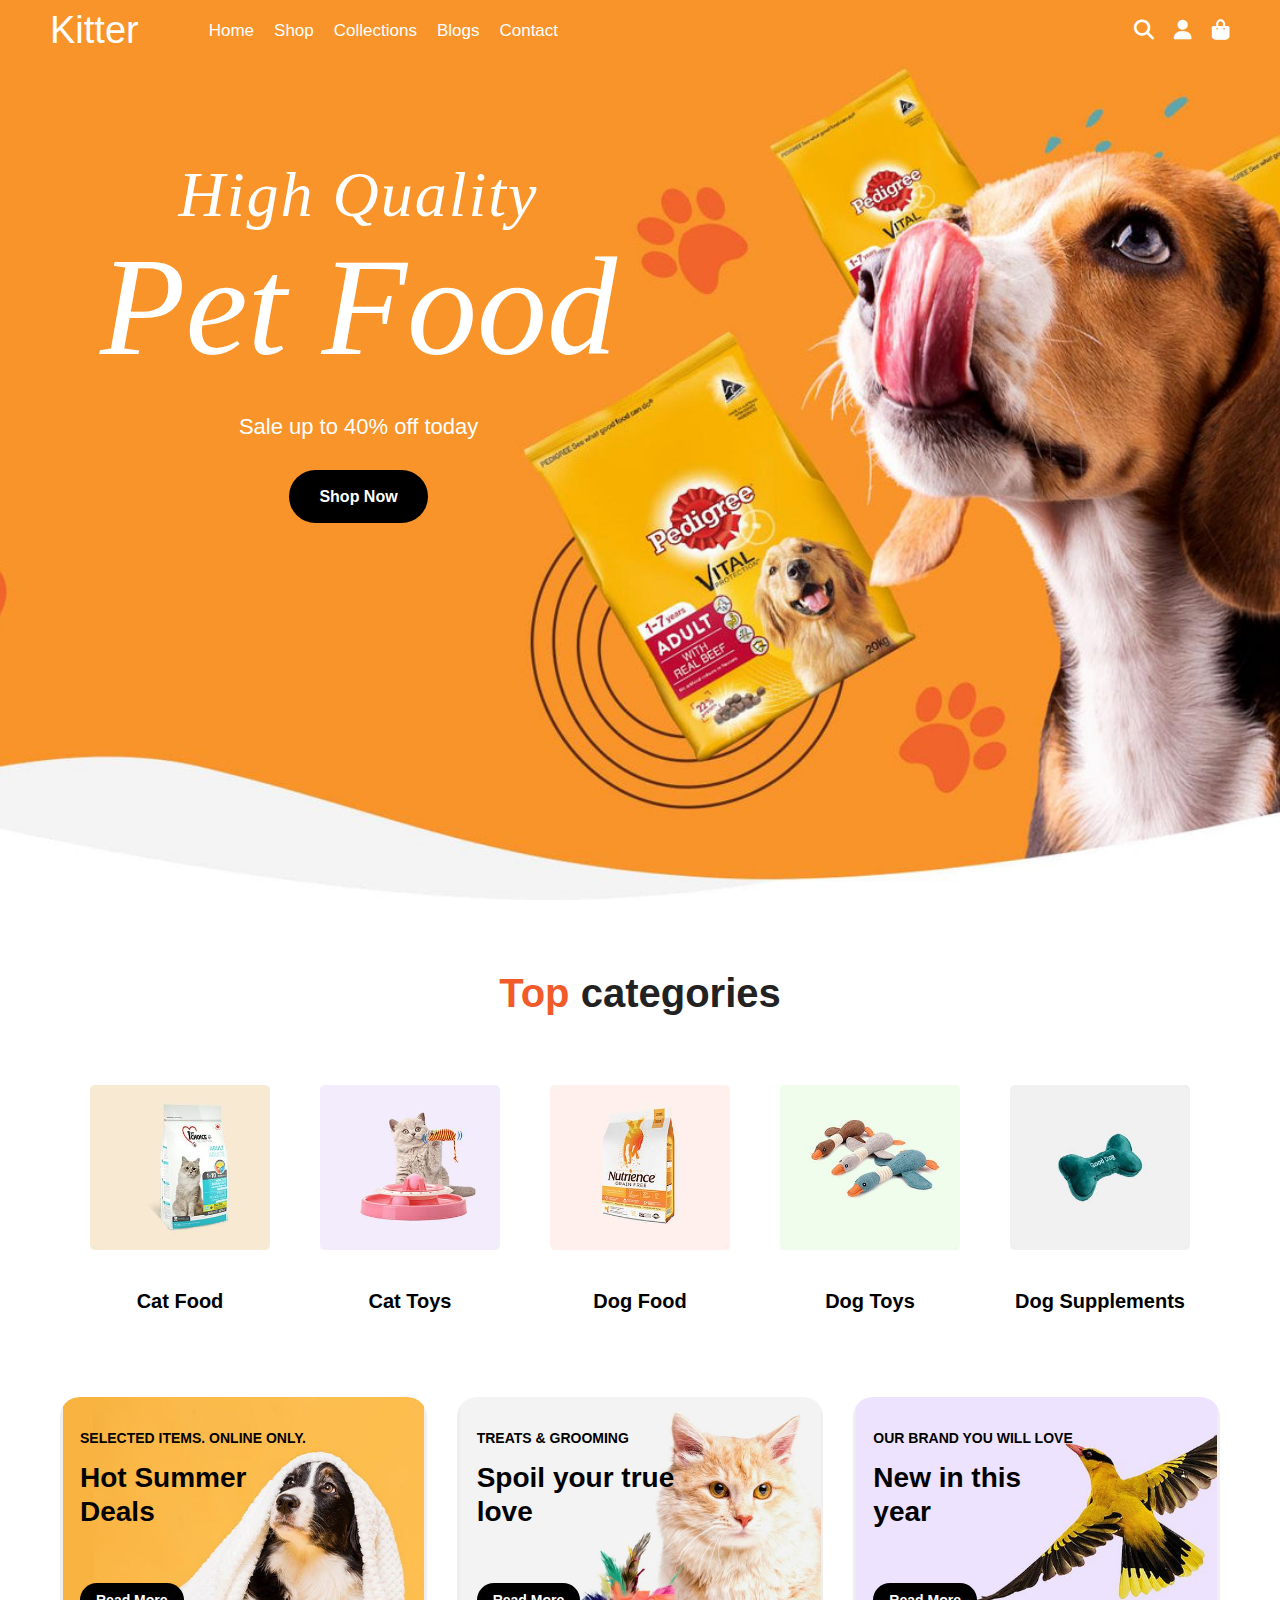
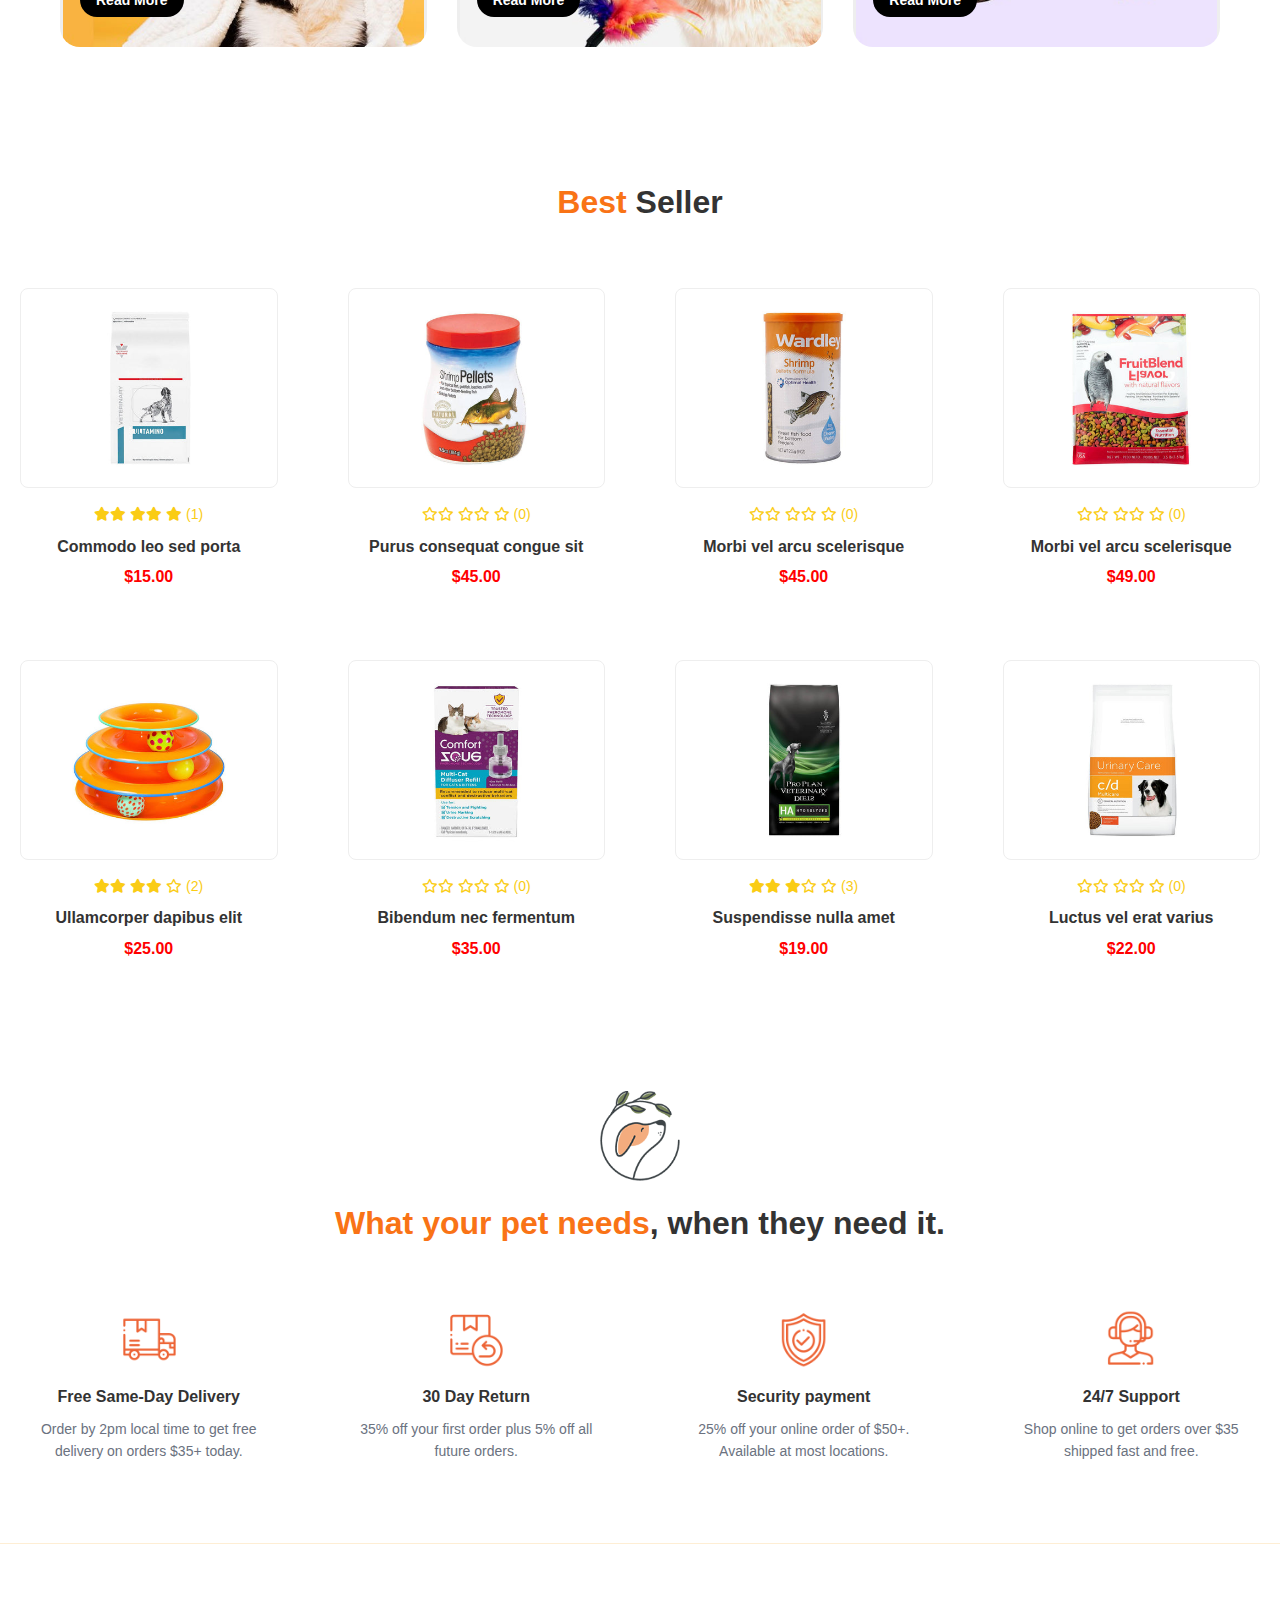
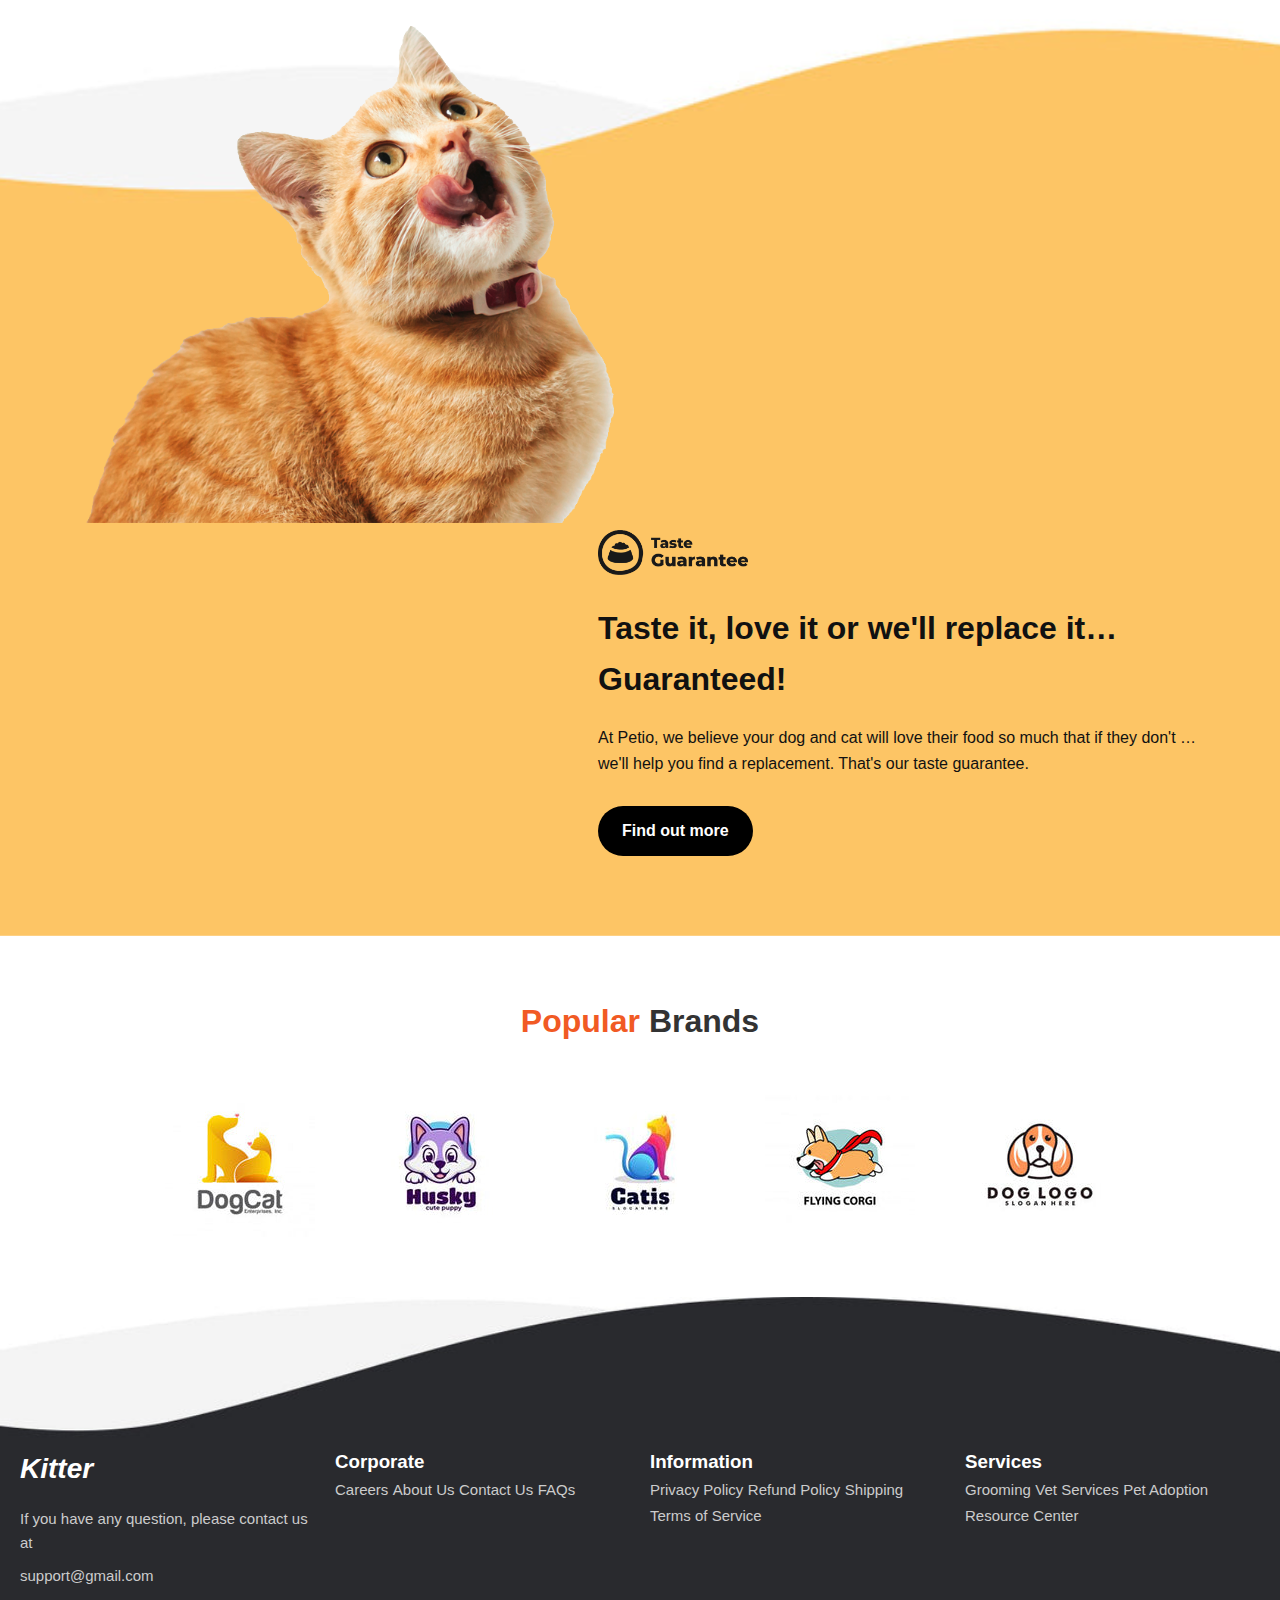
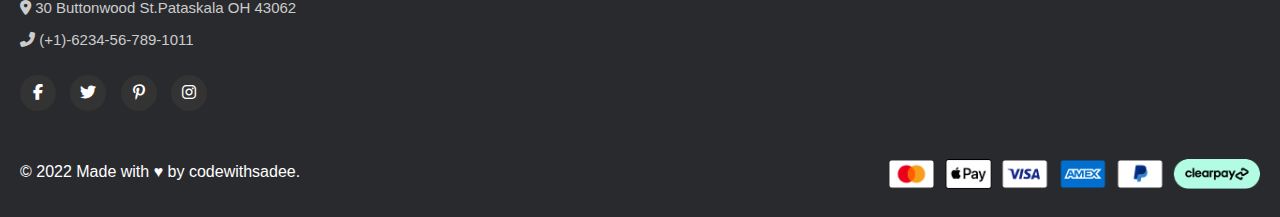
<file: Buổi 2/index.html>
<!DOCTYPE html>
<html lang="en">
  <head>
    <meta charset="UTF-8" />
    <meta name="viewport" content="width=device-width, initial-scale=1.0" />
    <title>Document</title>

    <link
      rel="stylesheet"
      href="https://cdnjs.cloudflare.com/ajax/libs/font-awesome/6.7.2/css/all.min.css"
    />
    <link rel="stylesheet" href="./style.css" />
  </head>
  <body>
    <div class="container">
      <header>
        <div class="header-container">
          <a href="#" class="logo">Kitter</a>
          <nav class="navbar">
            <ul class="navbar-list">
              <li class="navbar-item">Home</li>
              <li class="navbar-item">Shop</li>
              <li class="navbar-item">Collections</li>
              <li class="navbar-item">Blogs</li>
              <li class="navbar-item">Contact</li>
            </ul>
          </nav>
          <div class="header-action">
            <button><i class="fa-solid fa-magnifying-glass"></i></button>
            <button><i class="fa-solid fa-user"></i></button>
            <button><i class="fa-solid fa-bag-shopping"></i></button>
          </div>
        </div>
      </header>
      <main>
        <section class="section hero">
          <div class="hero-container">
            <img src="./images/hero-banner.jpg" alt="ẢNH HERO BANNER" />
            <div class="title hero">
              <h1><span>High Quality</span>Pet Food</h1>
              <p>Sale up to 40% off today</p>
              <a href="#">Shop Now</a>
            </div>
          </div>
        </section>

        <section class="section category">
          <div class="category-container">
            <h2><span>Top</span> categories</h2>
            <ul>
              <li>
                <div class="category card">
                  <img src="./images/category-1.jpg" />
                  <h3 class="h3">
                    <a href="#">Cat Food</a>
                  </h3>
                </div>
              </li>
              <li>
                <div class="category card">
                  <img src="./images/category-2.jpg" />
                  <h3 class="h3">
                    <a href="#">Cat Toys</a>
                  </h3>
                </div>
              </li>
              <li>
                <div class="category card">
                  <img src="./images/category-3.jpg" />
                  <h3 class="h3">
                    <a href="#">Dog Food</a>
                  </h3>
                </div>
              </li>
              <li>
                <div class="category card">
                  <img src="./images/category-4.jpg" />
                  <h3 class="h3">
                    <a href="#"> Dog Toys</a>
                  </h3>
                </div>
              </li>
              <li>
                <div class="category card">
                  <img src="./images/category-5.jpg" />
                  <h3 class="h3">
                    <a href="#">Dog Supplements </a>
                  </h3>
                </div>
              </li>
            </ul>
          </div>
        </section>

        <section class="section offer">
          <div class="offer-wrapper">
            <div class="offer-container">
              <ul>
                <li>
                  <div class="offer card card-1">
                    <p>Selected Items. Online Only.</p>
                    <h3>Hot Summer<br />Deals</h3>
                    <a href="#">Read More</a>
                  </div>
                </li>
                <li>
                  <div class="offer card card-2">
                    <p>Treats & Grooming</p>
                    <h3>Spoil your true<br />love</h3>
                    <a href="#">Read More</a>
                  </div>
                </li>
                <li>
                  <div class="offer card card-3">
                    <p>Our Brand You Will Love</p>
                    <h3>New in this<br />year</h3>
                    <a href="#">Read More</a>
                  </div>
                </li>
              </ul>
            </div>
          </div>
        </section>

        <section class="section product">
          <h2 class="title product">
            <span class="highlight">Best</span> Seller
          </h2>

          <div class="product-grid">
            <!-- Product Card 1 -->
            <div class="product-card">
              <div
                class="product-image"
                style="
                  background-image: url('./images/product-1.jpg');
                  --hover-img: url('./images/product-1_0.jpg');
                "
              ></div>
              <div class="product-rating">
                <i class="fas fa-star"></i><i class="fas fa-star"></i>
                <i class="fas fa-star"></i><i class="fas fa-star"></i>
                <i class="fas fa-star"></i> <span>(1)</span>
              </div>
              <h3 class="product-title">Commodo leo sed porta</h3>
              <p class="product-price">$15.00</p>
            </div>

            <!-- Product Card 2 -->
            <div class="product-card">
              <div
                class="product-image"
                style="
                  background-image: url('./images/product-2.jpg');
                  --hover-img: url('./images/product-2_0.jpg');
                "
              ></div>
              <div class="product-rating">
                <i class="far fa-star"></i><i class="far fa-star"></i>
                <i class="far fa-star"></i><i class="far fa-star"></i>
                <i class="far fa-star"></i> <span>(0)</span>
              </div>
              <h3 class="product-title">Purus consequat congue sit</h3>
              <p class="product-price">$45.00</p>
            </div>

            <!-- Product Card 3 -->
            <div class="product-card">
              <div
                class="product-image"
                style="
                  background-image: url('./images/product-3.jpg');
                  --hover-img: url('./images/product-3_0.jpg');
                "
              ></div>
              <div class="product-rating">
                <i class="far fa-star"></i><i class="far fa-star"></i>
                <i class="far fa-star"></i><i class="far fa-star"></i>
                <i class="far fa-star"></i> <span>(0)</span>
              </div>
              <h3 class="product-title">Morbi vel arcu scelerisque</h3>
              <p class="product-price">$45.00</p>
            </div>

            <!-- Product Card 4 -->
            <div class="product-card">
              <div
                class="product-image"
                style="
                  background-image: url('./images/product-4.jpg');
                  --hover-img: url('./images/product-4_0.jpg');
                "
              ></div>
              <div class="product-rating">
                <i class="far fa-star"></i><i class="far fa-star"></i>
                <i class="far fa-star"></i><i class="far fa-star"></i>
                <i class="far fa-star"></i> <span>(0)</span>
              </div>
              <h3 class="product-title">Morbi vel arcu scelerisque</h3>
              <p class="product-price">$49.00</p>
            </div>

            <!-- Product Card 5 -->
            <div class="product-card">
              <div
                class="product-image"
                style="
                  background-image: url('./images/product-5.jpg');
                  --hover-img: url('./images/product-5_0.jpg');
                "
              ></div>
              <div class="product-rating">
                <i class="fas fa-star"></i><i class="fas fa-star"></i>
                <i class="fas fa-star"></i><i class="fas fa-star"></i>
                <i class="far fa-star"></i> <span>(2)</span>
              </div>
              <h3 class="product-title">Ullamcorper dapibus elit</h3>
              <p class="product-price">$25.00</p>
            </div>

            <!-- Product Card 6 -->
            <div class="product-card">
              <div
                class="product-image"
                style="
                  background-image: url('./images/product-6.jpg');
                  --hover-img: url('./images/product-6_0.jpg');
                "
              ></div>
              <div class="product-rating">
                <i class="far fa-star"></i><i class="far fa-star"></i>
                <i class="far fa-star"></i><i class="far fa-star"></i>
                <i class="far fa-star"></i> <span>(0)</span>
              </div>
              <h3 class="product-title">Bibendum nec fermentum</h3>
              <p class="product-price">$35.00</p>
            </div>

            <!-- Product Card 7 -->
            <div class="product-card">
              <div
                class="product-image"
                style="
                  background-image: url('./images/product-7.jpg');
                  --hover-img: url('./images/product-7_0.jpg');
                "
              ></div>
              <div class="product-rating">
                <i class="fas fa-star"></i><i class="fas fa-star"></i>
                <i class="fas fa-star"></i><i class="far fa-star"></i>
                <i class="far fa-star"></i> <span>(3)</span>
              </div>
              <h3 class="product-title">Suspendisse nulla amet</h3>
              <p class="product-price">$19.00</p>
            </div>

            <!-- Product Card 8 -->
            <div class="product-card">
              <div
                class="product-image"
                style="
                  background-image: url('./images/product-8.jpg');
                  --hover-img: url('./images/product-8_0.jpg');
                "
              ></div>
              <div class="product-rating">
                <i class="far fa-star"></i><i class="far fa-star"></i>
                <i class="far fa-star"></i><i class="far fa-star"></i>
                <i class="far fa-star"></i> <span>(0)</span>
              </div>
              <h3 class="product-title">Luctus vel erat varius</h3>
              <p class="product-price">$22.00</p>
            </div>
          </div>
        </section>

        <section class="section service">
          <div class="service-header">
            <img
              src="./images/service-image.png"
              alt="Service Icon"
              class="service-icon"
            />
            <h2 class="service-title">
              <span class="highlight">What your pet needs</span>, when they need
              it.
            </h2>
          </div>

          <div class="service-grid">
            <div class="service-card">
              <div
                class="service-img"
                style="background-image: url('./images/service-icon-1.png')"
              ></div>
              <h3 class="service-name">Free Same-Day Delivery</h3>
              <p class="service-desc">
                Order by 2pm local time to get free delivery on orders $35+
                today.
              </p>
            </div>

            <div class="service-card">
              <div
                class="service-img"
                style="background-image: url('./images/service-icon-2.png')"
              ></div>
              <h3 class="service-name">30 Day Return</h3>
              <p class="service-desc">
                35% off your first order plus 5% off all future orders.
              </p>
            </div>

            <div class="service-card">
              <div
                class="service-img"
                style="background-image: url('./images/service-icon-3.png')"
              ></div>
              <h3 class="service-name">Security payment</h3>
              <p class="service-desc">
                25% off your online order of $50+. Available at most locations.
              </p>
            </div>

            <div class="service-card">
              <div
                class="service-img"
                style="background-image: url('./images/service-icon-4.png')"
              ></div>
              <h3 class="service-name">24/7 Support</h3>
              <p class="service-desc">
                Shop online to get orders over $35 shipped fast and free.
              </p>
            </div>
          </div>
        </section>

        <section class="section cta">
          <div class="cta-inner">
            <div class="cta-banner">
              <img
                src="./images/cta-banner.png"
                alt="Cat Image"
                class="cta-cat"
              />
            </div>

            <div class="cta-content">
              <img
                src="./images/cta-icon.png"
                alt="Guarantee Icon"
                class="cta-icon"
              />
              <h2 class="cta-title">
                Taste it, love it or we'll replace it…
                <strong>Guaranteed!</strong>
              </h2>
              <p class="cta-text">
                At Petio, we believe your dog and cat will love their food so
                much that if they don't … we'll help you find a replacement.
                That's our taste guarantee.
              </p>
              <a href="#" class="cta-button">Find out more</a>
            </div>
          </div>
        </section>

        <section class="section brand">
          <h2 class="brand-title"><span>Popular</span> Brands</h2>
          <div class="brand-logos">
            <img src="./images/brand-1.jpg" alt="Brand 1" class="brand-logo" />
            <img src="./images/brand-2.jpg" alt="Brand 2" class="brand-logo" />
            <img src="./images/brand-3.jpg" alt="Brand 3" class="brand-logo" />
            <img src="./images/brand-4.jpg" alt="Brand 4" class="brand-logo" />
            <img src="./images/brand-5.jpg" alt="Brand 5" class="brand-logo" />
          </div>
        </section>
      </main>

      <footer class="footer">
        <div class="footer-top">
          <div class="footer-col">
            <h2>Kitter</h2>
            <p>If you have any question, please contact us at</p>
            <a href="mailto:support@gmail.com">support@gmail.com</a>
            <p>
              <i class="fas fa-map-marker-alt"></i> 30 Buttonwood St.Pataskala
              OH 43062
            </p>
            <p><i class="fas fa-phone-alt"></i> (+1)-6234-56-789-1011</p>

            <div class="social-icons">
              <a href="#"><i class="fab fa-facebook-f"></i></a>

              <a href="#"><i class="fab fa-twitter"></i></a>

              <a href="#"><i class="fab fa-pinterest-p"></i></a>

              <a href="#"><i class="fab fa-instagram"></i></a>
            </div>
          </div>
          <div class="footer-col">
            <h3>Corporate</h3>
            <a href="#">Careers</a>
            <a href="#">About Us</a>
            <a href="#">Contact Us</a>
            <a href="#">FAQs</a>
          </div>

          <div class="footer-col">
            <h3>Information</h3>
            <a href="#">Privacy Policy</a>
            <a href="#">Refund Policy</a>
            <a href="#">Shipping</a>
            <a href="#">Terms of Service</a>
          </div>

          <div class="footer-col">
            <h3>Services</h3>
            <a href="#">Grooming</a>
            <a href="#">Vet Services</a>
            <a href="#">Pet Adoption</a>
            <a href="#">Resource Center</a>
          </div>
        </div>

        <div class="footer-bottom">
          <p>© 2022 Made with ♥ by codewithsadee.</p>
          <img src="./images/payment.png" />
        </div>
      </footer>
    </div>
  </body>
</html>
</file>
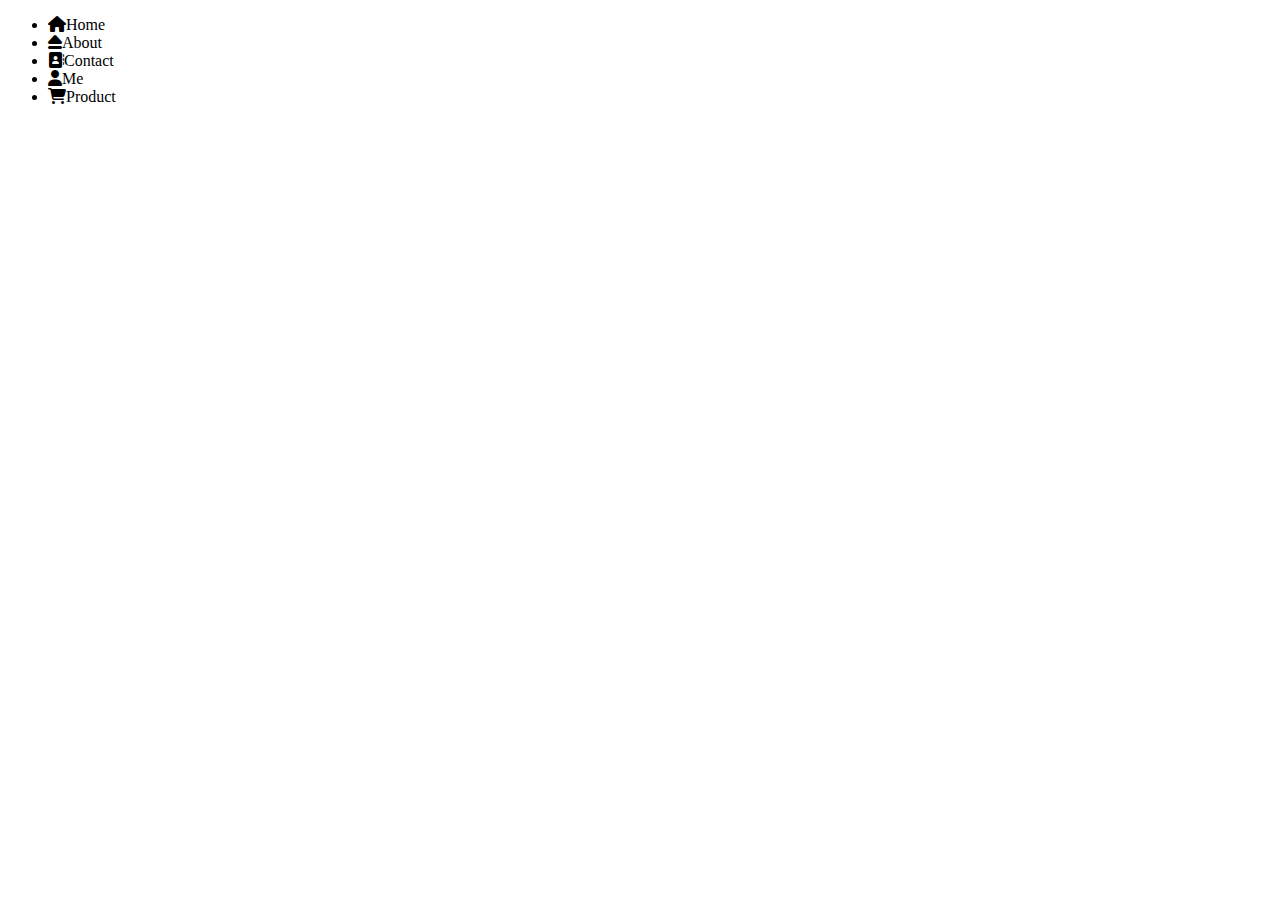
<file: Buổi 1/Bài 3 - Flex/index.html>
<!DOCTYPE html>
<html lang="en">
  <head>
    <meta charset="UTF-8" />
    <meta name="viewport" content="width=device-width, initial-scale=1.0" />
    <title>Document</title>
    <link
      rel="stylesheet"
      href="https://cdnjs.cloudflare.com/ajax/libs/font-awesome/6.7.2/css/all.min.css"
    />
  </head>
  <body>
    <div class="container">
      <ul>
        <li><i class="fa-solid fa-house"></i>Home</li>
        <li><i class="fa-solid fa-eject"></i>About</li>
        <li><i class="fa-solid fa-address-book"></i>Contact</li>
        <li><i class="fa-solid fa-user"></i>Me</li>
        <li><i class="fa-solid fa-cart-shopping"></i>Product</li>
      </ul>
    </div>
  </body>
</html>
</file>
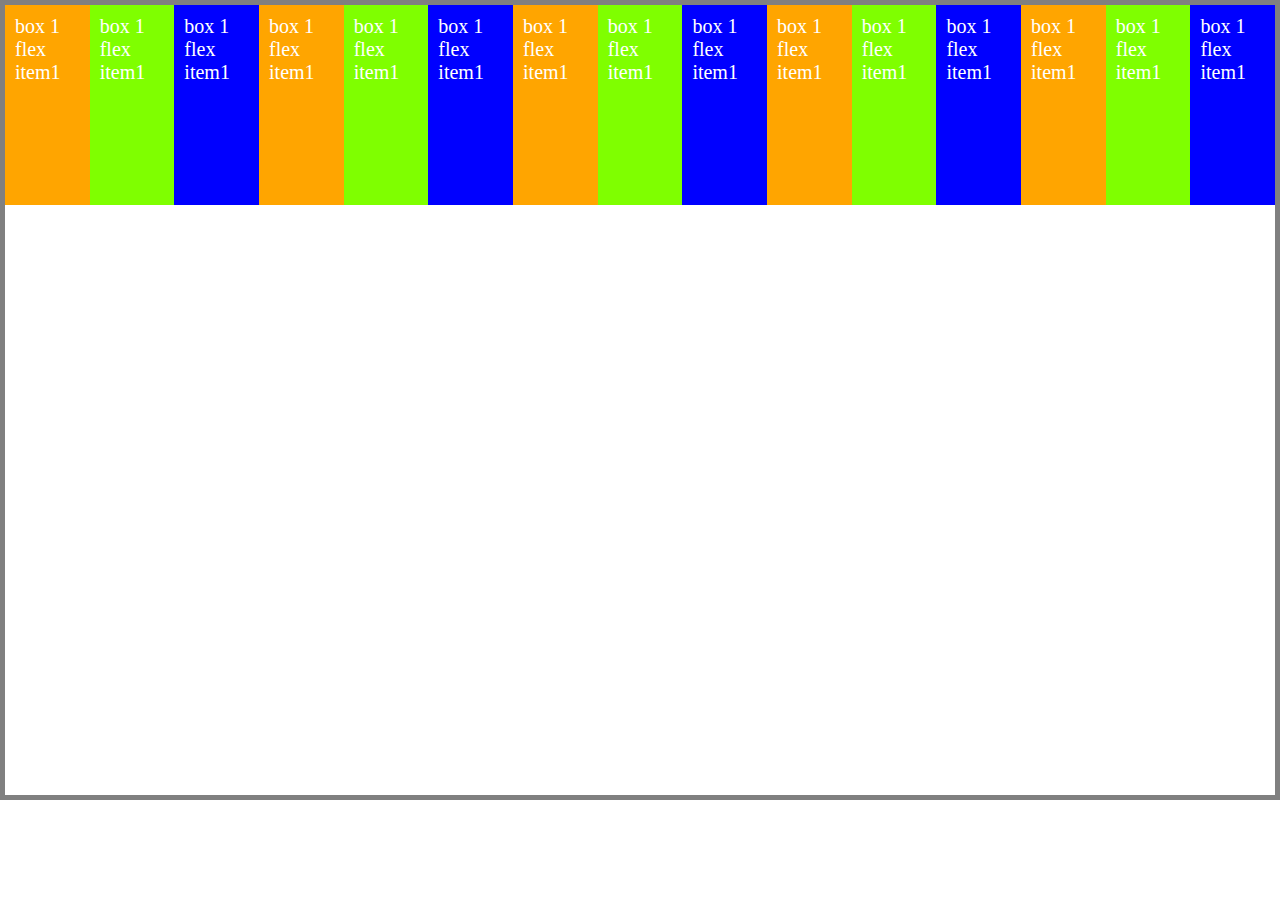
<file: Buổi 1/Demo/index.html>
<!DOCTYPE html>
<html lang="en">
  <head>
    <meta charset="UTF-8" />
    <meta name="viewport" content="width=device-width, initial-scale=1.0" />
    <title>Document</title>
    <link rel="stylesheet" href="./style.css" />
  </head>
  <body>
    <div class="container">
      <div class="box box1">
        <p>box 1</p>
        <p>flex item1</p>
      </div>
      <div class="box box2">
        <p>box 1</p>
        <p>flex item1</p>
      </div>
      <div class="box box3">
        <p>box 1</p>
        <p>flex item1</p>
      </div>
      <div class="box box1">
        <p>box 1</p>
        <p>flex item1</p>
      </div>
      <div class="box box2">
        <p>box 1</p>
        <p>flex item1</p>
      </div>
      <div class="box box3">
        <p>box 1</p>
        <p>flex item1</p>
      </div>
      <div class="box box1">
        <p>box 1</p>
        <p>flex item1</p>
      </div>
      <div class="box box2">
        <p>box 1</p>
        <p>flex item1</p>
      </div>
      <div class="box box3">
        <p>box 1</p>
        <p>flex item1</p>
      </div>
      <div class="box box1">
        <p>box 1</p>
        <p>flex item1</p>
      </div>
      <div class="box box2">
        <p>box 1</p>
        <p>flex item1</p>
      </div>
      <div class="box box3">
        <p>box 1</p>
        <p>flex item1</p>
      </div>
      <div class="box box1">
        <p>box 1</p>
        <p>flex item1</p>
      </div>
      <div class="box box2">
        <p>box 1</p>
        <p>flex item1</p>
      </div>
      <div class="box box3">
        <p>box 1</p>
        <p>flex item1</p>
      </div>
    </div>
  </body>
</html>
</file>
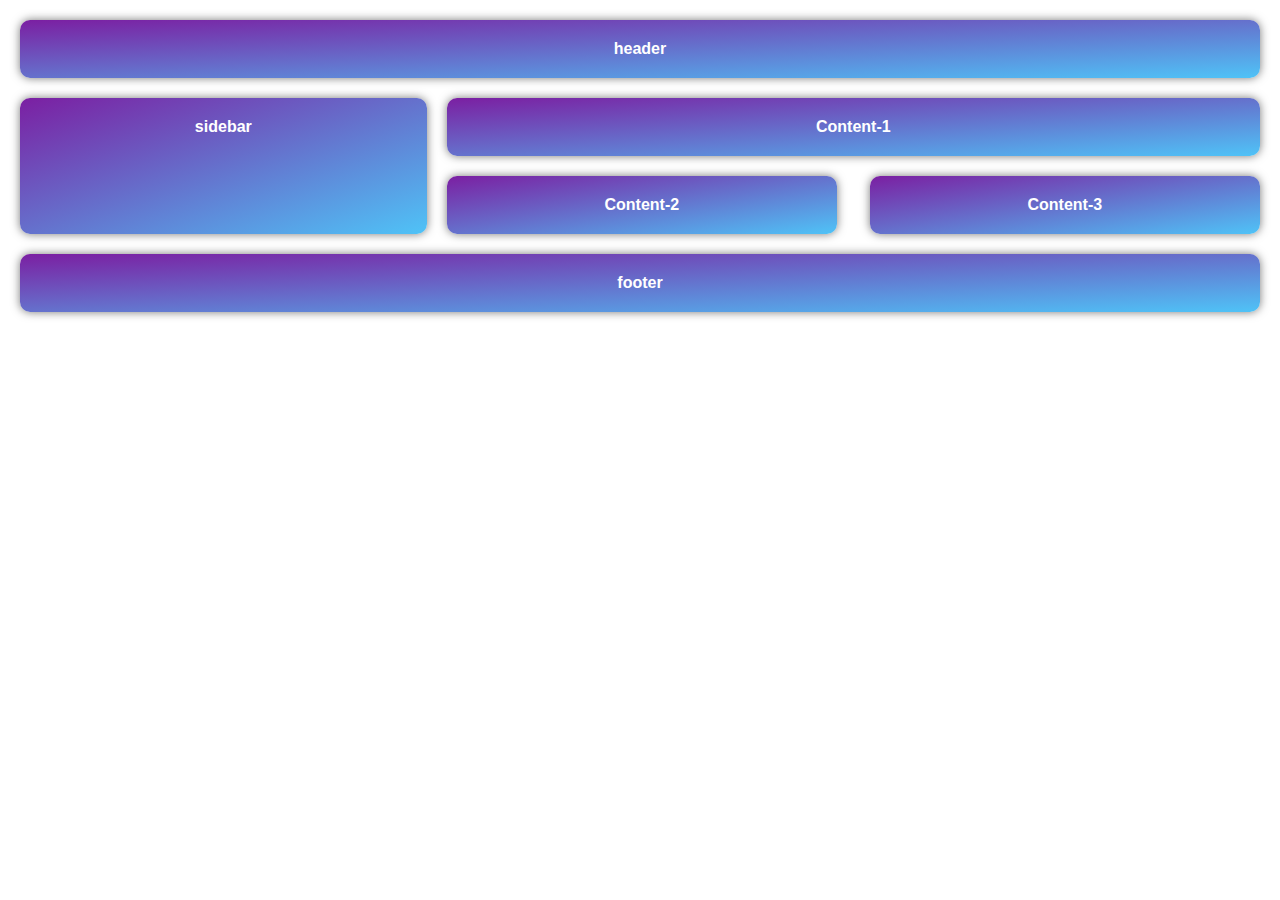
<file: Buổi 1/Bài tập Grid/Bài 1 - Grid/index.html>
<!DOCTYPE html>
<html lang="en">
  <head>
    <meta charset="UTF-8" />
    <meta name="viewport" content="width=device-width, initial-scale=1.0" />
    <title>Document</title>
    <link rel="stylesheet" href="./style.css" />
  </head>
  <body>
    <div class="container">
      <div class="header">header</div>
      <div class="sidebar">sidebar</div>
      <div class="content-1">Content-1</div>
      <div class="content-2">Content-2</div>
      <div class="content-3">Content-3</div>
      <div class="footer">footer</div>
    </div>
  </body>
</html>
</file>
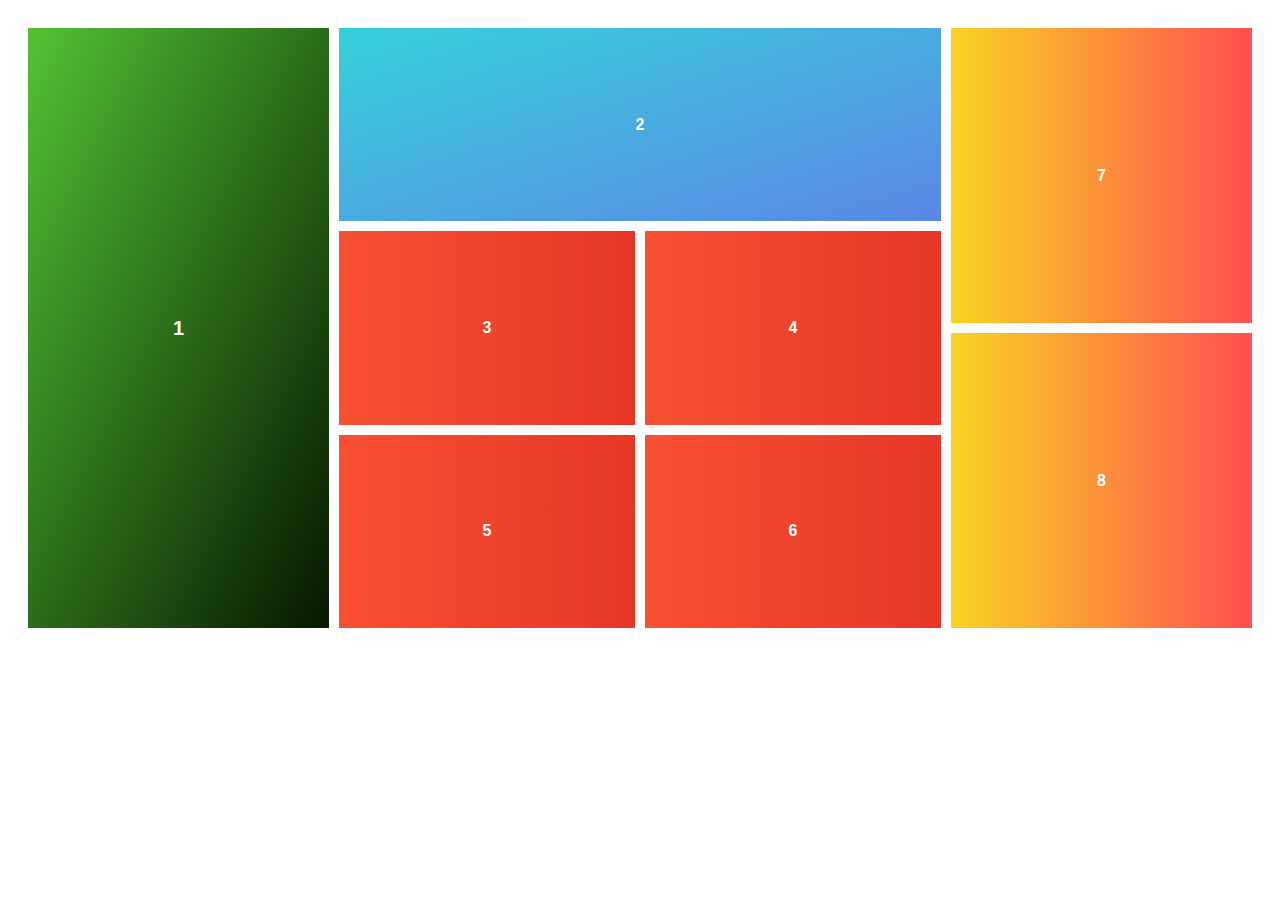
<file: Buổi 1/Bài tập Grid/Bài 2 - Grid/index.html>
<!DOCTYPE html>
<html lang="en">
  <head>
    <meta charset="UTF-8" />
    <meta name="viewport" content="width=device-width, initial-scale=1.0" />
    <title>Document</title>
    <link rel="stylesheet" href="./style.css" />
  </head>
  <body>
    <div class="container">
      <div class="col1">1</div>

      <div class="col2">
        <div class="row1">2</div>
        <div class="row2">
          <div class="item">3</div>
          <div class="item">4</div>
        </div>
        <div class="row3">
          <div class="item">5</div>
          <div class="item">6</div>
        </div>
      </div>

      <div class="col3">
        <div class="item">7</div>
        <div class="item">8</div>
      </div>
    </div>
  </body>
</html>
</file>
<file: Buổi 1/Demo/style.css>
* {
  box-sizing: border-box;
  padding: 0;
  margin: 0;
}
.container {
  width: 100vw;
  height: 800px;
  border: 5px solid gray;
  display: flex;
  flex-wrap: nowrap;
}
.box {
  height: 200px;
  padding: 10px;
}
.box p {
  font-size: 20px;
  color: white;
}
.box1 {
  background-color: orange;
}
.box2 {
  background-color: chartreuse;
}
.box3 {
  background-color: blue;
}
</file>
<file: Buổi 1/Bài tập Grid/Bài 1 - Grid/style.css>
* {
  box-sizing: border-box;
  margin: 0;
  padding: 0;
}

body {
  padding: 20px;
  font-family: sans-serif;
}

.container {
  display: grid;
  grid-template-columns: 1fr 2fr;
  grid-template-rows: auto auto auto auto;
  gap: 20px;
}

.header {
  grid-column: 1 / 3;
}

.sidebar {
  grid-row: 2 / 4;
  grid-column: 1 / 2;
}

.content-1 {
  grid-column: 2 / 3;
  grid-row: 2 / 3;
}

.content-2 {
  grid-column: 2 / 3;
  grid-row: 3 / 4;
  justify-self: start;
  width: 48%;
}

.content-3 {
  grid-column: 2 / 3;
  grid-row: 3 / 4;
  justify-self: end;
  width: 48%;
}

.footer {
  grid-column: 1 / 3;
}

.container > div {
  background: linear-gradient(to bottom right, #7b1fa2, #4fc3f7);
  color: white;
  font-weight: bold;
  text-align: center;
  padding: 20px;
  border-radius: 10px;
  box-shadow: 0 0 10px #0008;
}
</file>
<file: Buổi 1/Bài tập Grid/Bài 2 - Grid/style.css>
body {
  font-family: sans-serif;
  padding: 20px;
}

.container {
  display: grid;
  grid-template-columns: 1fr 2fr 1fr;
  gap: 10px;
  height: 600px;
}

/* ========== CỘT 1 ========== */
.col1 {
  background: linear-gradient(to bottom right, #52c234, #061700);
  display: flex;
  align-items: center;
  justify-content: center;
  color: white;
  font-weight: bold;
  font-size: 20px;
}

/* ========== CỘT 2 ========== */
.col2 {
  display: grid;
  grid-template-rows: 1fr 1fr 1fr;
  gap: 10px;
}

/* Hàng 1 trong Cột 2 */
.row1 {
  background: linear-gradient(to bottom right, #36d1dc, #5b86e5);
  display: flex;
  align-items: center;
  justify-content: center;
  color: white;
  font-weight: bold;
}

/* Hàng 2 + 3: 2 ô mỗi hàng */
.row2,
.row3 {
  display: grid;
  grid-template-columns: 1fr 1fr;
  gap: 10px;
}

.row2 .item,
.row3 .item {
  background: linear-gradient(to right, #f85032, #e73827);
  color: white;
  font-weight: bold;
  display: flex;
  align-items: center;
  justify-content: center;
}

/* ========== CỘT 3 ========== */
.col3 {
  display: grid;
  grid-template-rows: 1fr 1fr;
  gap: 10px;
}

.col3 .item {
  background: linear-gradient(to right, #f9d423, #ff4e50);
  display: flex;
  align-items: center;
  justify-content: center;
  color: white;
  font-weight: bold;
}
</file>
<file: Buổi 2/style.css>
/*Reset khoảng trắng mặc định*/
*,
*::before,
*::after {
  margin: 0;
  padding: 0;
  box-sizing: border-box;
}

body {
  font-family: Arial, sans-serif;
  font-size: 16px;
  line-height: 1.6;
  background-color: #fff;
  color: #333;
}

html,
body {
  width: 100%;
  height: 100%;
}

/*header*/
.header-container {
  display: flex;
  align-items: center;
  gap: 50px;
  flex-wrap: wrap;
  padding-right: 50px;
  padding-left: 50px;

  /* lồng ảnh */
  position: relative;
}
.logo {
  text-decoration: none;
  font-size: 38px;
  color: white;
}
.navbar {
  margin-left: 20px;
  margin-right: auto;
}
.navbar-list {
  list-style-type: none;
  display: flex;
  gap: 20px;
  font-size: 17px;
  color: white;
}
.header-action {
  display: flex;
  gap: 20px;
}
.header-action button {
  border: none;
  background: none;
  font-size: 20px;
  color: white;
}

.hero-container {
  height: 100vh;
  overflow: hidden;
}

/* lồng ảnh */
.hero-container img {
  width: 100%;
  height: 100vh;
  object-fit: cover;
  position: absolute;
  top: 0;
  left: 0;
  z-index: 1;
}

header {
  position: relative;
  z-index: 2;
}

/*title hero*/

.title.hero {
  position: absolute;
  z-index: 2;
  color: white;

  top: 180px;
  left: 100px;
  padding: 0;
  text-align: center;
}

@import url("https://fonts.googleapis.com/css2?family=Luckiest+Guy&display=swap"); /* thêm font giống mẫu */

.title.hero h1 {
  font-family: "Luckiest Guy", cursive;
  font-style: italic;
  font-weight: 400;
  line-height: 1.1;
  margin: 0;
  font-size: 140px;
  margin-top: -20px;
}

.title.hero h1 span {
  display: block;
  font-size: 64px;
  letter-spacing: 2px;
}

.title.hero p {
  font-size: 22px;
  margin: 25px 0;
  color: white;
  font-family: Arial, sans-serif;
}

.title.hero a {
  display: inline-block;
  background-color: black;
  color: white;
  padding: 14px 30px;
  border-radius: 999px;
  text-decoration: none;
  font-weight: bold;
  font-size: 16px;
  font-family: Arial, sans-serif;
}

.title.hero a:hover {
  transition: 0.5s;
  background-color: #f15a29;
}
/*category*/
.section.category {
  width: 100%;
  padding: 0 10px;
}

.category-container {
  max-width: 1200px;
  margin: 0 auto;
  text-align: center;
}

.category-container h2 {
  font-size: 40px;
  font-weight: 700;
  margin-bottom: 40px;
  color: #222;
}

.category-container h2 span {
  color: #f15a29;
}

.category-container ul {
  list-style: none;
  padding: 0;
  margin: 0;
  display: flex;
  flex-wrap: wrap;
  gap: 10px;
  justify-content: center;
}

.category.card {
  width: 220px;
  display: flex;
  flex-direction: column;
  align-items: center;
}

.category.card img {
  width: 100%;
  border-radius: 12px;
  transition: transform 0.3s ease;
  padding: 20px;
}

/* Hover ảnh */
.category.card img:hover {
  transform: scale(1.08);
}
.category.card h3 a:hover {
  color: #f15a29;
}
.category.card h3 {
  margin-top: 15px;
  font-size: 20px;
  font-weight: 600;
}

.category.card h3 a {
  text-decoration: none;
  color: #000;
}

/*Offer*/
.section.offer {
  padding: 80px 0; /* Tạo khoảng cách với phần trên */
  background-color: #fff;
}

.offer-container {
  padding: 0 10px; /* Cách lề trái/phải 10px như bạn yêu cầu */
}

.offer-container ul {
  display: flex;
  flex-wrap: wrap;
  gap: 30px; /* Khoảng cách giữa các card */
  list-style: none;
  padding: 0;
  margin: 0;
  justify-content: space-between;
}

.offer-container li {
  flex: 1 1 calc((100% - 60px) / 3); /* 3 card trên 1 hàng */
}

.offer.card {
  background-color: #eee;
  border-radius: 20px;
  padding: 30px 20px;
  min-height: 250px;
  background-size: contain; /*sửa ảnh không tràn*/
  background-position: center;
  background-repeat: no-repeat; /*không bị lặp khi ảnh nhỏ0*/
  color: #000;
  display: flex;
  flex-direction: column;
  justify-content: space-between;
  transition: transform 0.3s ease;
  position: relative;
}

.offer.card:hover {
  transform: scale(1.05);
}

.offer.card p {
  font-weight: bold;
  font-size: 14px;
  margin-bottom: 12px;
  text-transform: uppercase;
}

.offer.card h3 {
  font-size: 28px;
  line-height: 1.2;
  margin-bottom: auto;
}

.offer.card a {
  display: inline-block;
  margin-top: 20px;
  padding: 6px 16px;
  border-radius: 999px;
  background-color: #000;
  color: #fff;
  text-decoration: none;
  font-weight: bold;
  font-size: 14px;
  transition: background-color 0.3s ease;
  width: auto;
  align-self: flex-start;
}

.offer-wrapper {
  max-width: 1200px;
  margin: 0 auto;
  padding: 0 10px;
}

.offer.card a:hover {
  background-color: #ff6a00;
}

.card-1 {
  background-image: url("./images/offer-banner-1.jpg");
}
.card-2 {
  background-image: url("./images/offer-banner-2.jpg");
}
.card-3 {
  background-image: url("./images/offer-banner-3.jpg");
}

/*product*/
.section.product {
  padding: 50px 0;
  text-align: center;
}

.title.product {
  font-size: 2rem;
  font-weight: bold;
  margin-bottom: 40px;
}

.title.product .highlight {
  color: #f97316;
}

.product-grid {
  display: grid;
  grid-template-columns: repeat(4, 1fr);
  gap: 30px;
}

.product-card {
  padding: 20px;
}

.product-image {
  width: 100%;
  height: 200px;
  background-size: contain;
  background-position: center;
  background-repeat: no-repeat;
  margin-bottom: 15px;
  border: 1px solid #eee;
  border-radius: 8px;

  position: relative;
}

.product-image::after {
  content: "";
  position: absolute;
  top: 0;
  left: 0;
  width: 100%;
  height: 100%;
  background-image: var(--hover-img);
  background-size: contain;
  background-position: center;
  background-repeat: no-repeat;
  opacity: 0;
  transition: opacity 0.3s ease-in-out;
  z-index: 1;
}

.product-image:hover::after {
  opacity: 1;
}

.product-rating {
  color: #facc15;
  font-size: 14px;
  margin-bottom: 8px;
}

.product-title {
  font-size: 16px;
  font-weight: 600;
}

.product-price {
  color: red;
  font-weight: bold;
  margin-top: 5px;
}

/*service*/
.section.service {
  padding: 60px 0;
  text-align: center;
}

.service-header {
  margin-bottom: 40px;
}

.service-icon {
  width: 80px;
  height: auto;
  margin-bottom: 10px;
}

.service-title {
  font-size: 2rem;
  font-weight: 700;
}

.service-title .highlight {
  color: #f97316;
}

.service-grid {
  display: grid;
  grid-template-columns: repeat(4, 1fr);
  gap: 30px;
  margin-top: 40px;
}

.service-card {
  padding: 20px;
}

.service-img {
  width: 60px;
  height: 60px;
  margin: 0 auto 15px;
  background-size: contain;
  background-repeat: no-repeat;
  background-position: center;
}

.service-name {
  font-weight: 700;
  font-size: 16px;
  margin-bottom: 8px;
}

.service-desc {
  font-size: 14px;
  color: #6b7280;
}

/*CTA*/
.section.cta {
  position: relative;
  background-image: url("./images/cta-bg.jpg");
  background-size: cover;
  background-position: center;
  padding: 80px 20px;
  color: #111;
  overflow: hidden;
}

.cta-inner {
  display: flex;
  align-items: center;
  justify-content: space-between;
  flex-wrap: wrap;
}

.section.cta::before {
  content: "";
  position: absolute;
  inset: 0;
  background: rgba(255, 255, 255, 0.15);
  z-index: 0;
}

.cta-cat {
  position: relative;
  z-index: 1;
  max-height: 500px;
  object-fit: contain;
  margin-left: 5%;
  flex-shrink: 0;
}

.cta-content {
  position: relative;
  z-index: 2;
  max-width: 600px;
  margin-left: auto;
  margin-right: 5%;
  text-align: left;
}

.cta-icon {
  width: 150px;
  height: auto;
  margin-bottom: 20px;
}

.cta-title {
  font-size: 2rem;
  font-weight: 700;
  margin-bottom: 20px;
}

.cta-title strong {
  color: #111;
}

.cta-text {
  font-size: 16px;
  margin-bottom: 30px;
  line-height: 1.6;
}

.cta-button {
  display: inline-block;
  background-color: #000;
  color: #fff;
  padding: 12px 24px;
  border-radius: 999px;
  text-decoration: none;
  font-weight: bold;
  transition: background-color 0.3s ease;
}

.cta-button:hover {
  background-color: #f1f1f1;
  color: #000;
}

/*brand*/
.section.brand {
  padding: 60px 20px;
  text-align: center;
  background-color: #fff;
}

.brand-title {
  font-size: 2rem;
  font-weight: 700;
  margin-bottom: 40px;
}

.brand-title span {
  color: #f15a24;
}

.brand-logos {
  display: flex;
  justify-content: center;

  align-items: center;
  flex-wrap: wrap;
  gap: 50px;
}

.brand-logo {
  width: 150px;
  height: auto;
  transition: transform 0.3s ease;
}

.brand-logo:hover {
  transform: scale(1.1);
}

/*footer*/
:root {
  --footer-bg: url("./images/footer-bg.jpg");
}

/* Footer container */
.footer {
  background-color: #1f1f22;
  background-image: var(--footer-bg);
  background-repeat: no-repeat;
  background-size: cover;
  background-position: center;
  color: #fff;
  padding: 150px 20px 30px;
  font-family: Arial, sans-serif;
  height: 520px;
}

/* Footer top section */
.footer-top {
  display: flex;
  flex-wrap: wrap;
  justify-content: space-between;
  gap: 20px;
  margin-bottom: 10px;
}

/* Footer column */
.footer-col {
  flex: 1 1 200px;
  min-width: 200px;
}

/* Footer logo và contact */
.footer-col h2 {
  font-size: 28px;
  font-weight: bold;
  margin-bottom: 15px;
  font-style: italic;
}

.footer-col p,
.footer-col a {
  font-size: 15px;
  color: #ccc;
  margin: 8px 0;
  text-decoration: none;
}

.footer-col a:hover {
  color: #fff;
}

/* icons */
.social-icons {
  margin-top: 15px;
}

.social-icons a {
  display: inline-block;
  width: 36px;
  height: 36px;
  line-height: 36px;
  background-color: #333;
  color: #fff;
  border-radius: 50%;
  text-align: center;
  margin-right: 10px;
  font-size: 16px;
  transition: background-color 0.3s ease;
}

.social-icons a:hover {
  background-color: #f97316;
  color: #fff;
}

/* Footer bottom logos */
.footer-bottom {
  display: flex;
  flex-wrap: wrap;
  justify-content: space-between;
  gap: 20px;
  margin-top: 40px;
}

.footer-bottom img {
  height: 30px;
  object-fit: contain;
}

/*reponsive*/
@media (max-width: 990px) {
  /* Navbar */
  .header-container {
    flex-wrap: wrap;
    gap: 20px;
    padding: 20px;
  }

  .navbar {
    margin: 0;
    width: 100%;
  }

  .navbar-list {
    justify-content: center;
    flex-wrap: wrap;
    gap: 15px;
  }

  .header-action {
    justify-content: center;
    width: 100%;
  }

  /* Hero */
  .title.hero {
    top: 120px;
    left: 30px;
    right: 30px;
    text-align: center;
  }

  .title.hero h1 {
    font-size: 80px;
  }

  .title.hero h1 span {
    font-size: 38px;
  }

  .title.hero p {
    font-size: 18px;
  }

  .title.hero a {
    padding: 12px 24px;
    font-size: 15px;
  }

  .category.card {
    width: 220px;
  }

  .product-grid {
    grid-template-columns: repeat(3, 1fr);
  }

  .offer-container ul {
    flex-direction: column;
  }

  .offer-container li {
    flex: 1 1 100%;
  }

  .service-grid {
    grid-template-columns: repeat(2, 1fr);
  }

  .cta-inner {
    flex-direction: column;
    text-align: center;
  }

  .cta-cat,
  .cta-content {
    margin: 0 auto;
  }

  .brand-logo {
    width: 120px;
  }

  .footer-top {
    flex-direction: column;
  }

  .footer-bottom {
    flex-direction: column;
    align-items: center;
    text-align: center;
  }
}

@media (max-width: 760px) {
  /* Header */
  .header-container {
    flex-direction: column;
    align-items: flex-start;
    padding: 15px;
    gap: 15px;
  }

  .logo {
    font-size: 32px;
  }

  .navbar {
    width: 100%;
    order: 2;
  }

  .navbar-list {
    flex-direction: column;
    align-items: flex-start;
    gap: 10px;
    font-size: 16px;
  }

  .header-action {
    order: 3;
    width: 100%;
    justify-content: flex-start;
  }

  /* Hero */
  .title.hero {
    top: 90px;
    left: 20px;
    right: 20px;
    text-align: center;
  }

  .title.hero h1 {
    font-size: 60px;
  }

  .title.hero h1 span {
    font-size: 30px;
  }

  .title.hero p {
    font-size: 16px;
  }

  .title.hero a {
    padding: 10px 20px;
    font-size: 14px;
  }

  .category.card {
    width: 45%;
  }

  .product-grid {
    grid-template-columns: repeat(2, 1fr);
  }

  .service-grid {
    grid-template-columns: 1fr;
  }

  .cta-title {
    font-size: 1.5rem;
  }

  .cta-button {
    padding: 10px 20px;
    font-size: 14px;
  }

  .brand-logo {
    width: 100px;
  }

  .footer {
    padding-top: 100px;
    height: auto;
  }
}

@media (max-width: 570px) {
  .header-container {
    flex-direction: column;
    gap: 10px;
    padding: 10px;
  }

  .logo {
    font-size: 24px;
  }

  .navbar-list {
    flex-direction: column;
    font-size: 15px;
    gap: 6px;
  }

  .header-action button {
    font-size: 18px;
  }

  /* Hero */
  .title.hero {
    top: 60px;
    left: 10px;
    right: 10px;
    text-align: center;
  }

  .title.hero h1 {
    font-size: 38px;
  }

  .title.hero h1 span {
    font-size: 22px;
  }

  .title.hero p {
    font-size: 14px;
  }

  .title.hero a {
    padding: 8px 18px;
    font-size: 13px;
  }

  /* Category */
  .category.card {
    width: 100%;
  }

  /* Product */
  .product-grid {
    grid-template-columns: 1fr;
  }

  .product-image {
    height: 180px;
  }

  /* Offer */
  .offer.card h3 {
    font-size: 20px;
  }

  /* CTA */
  .cta-title {
    font-size: 1.2rem;
  }

  .cta-text {
    font-size: 14px;
  }

  /* Brand */
  .brand-logo {
    width: 80px;
  }

  /* Footer */
  .footer-col h2 {
    font-size: 22px;
  }

  .footer-col p,
  .footer-col a {
    font-size: 14px;
  }

  .social-icons a {
    width: 30px;
    height: 30px;
    line-height: 30px;
    font-size: 14px;
  }

  .footer-bottom img {
    height: 24px;
  }
}
</file>
